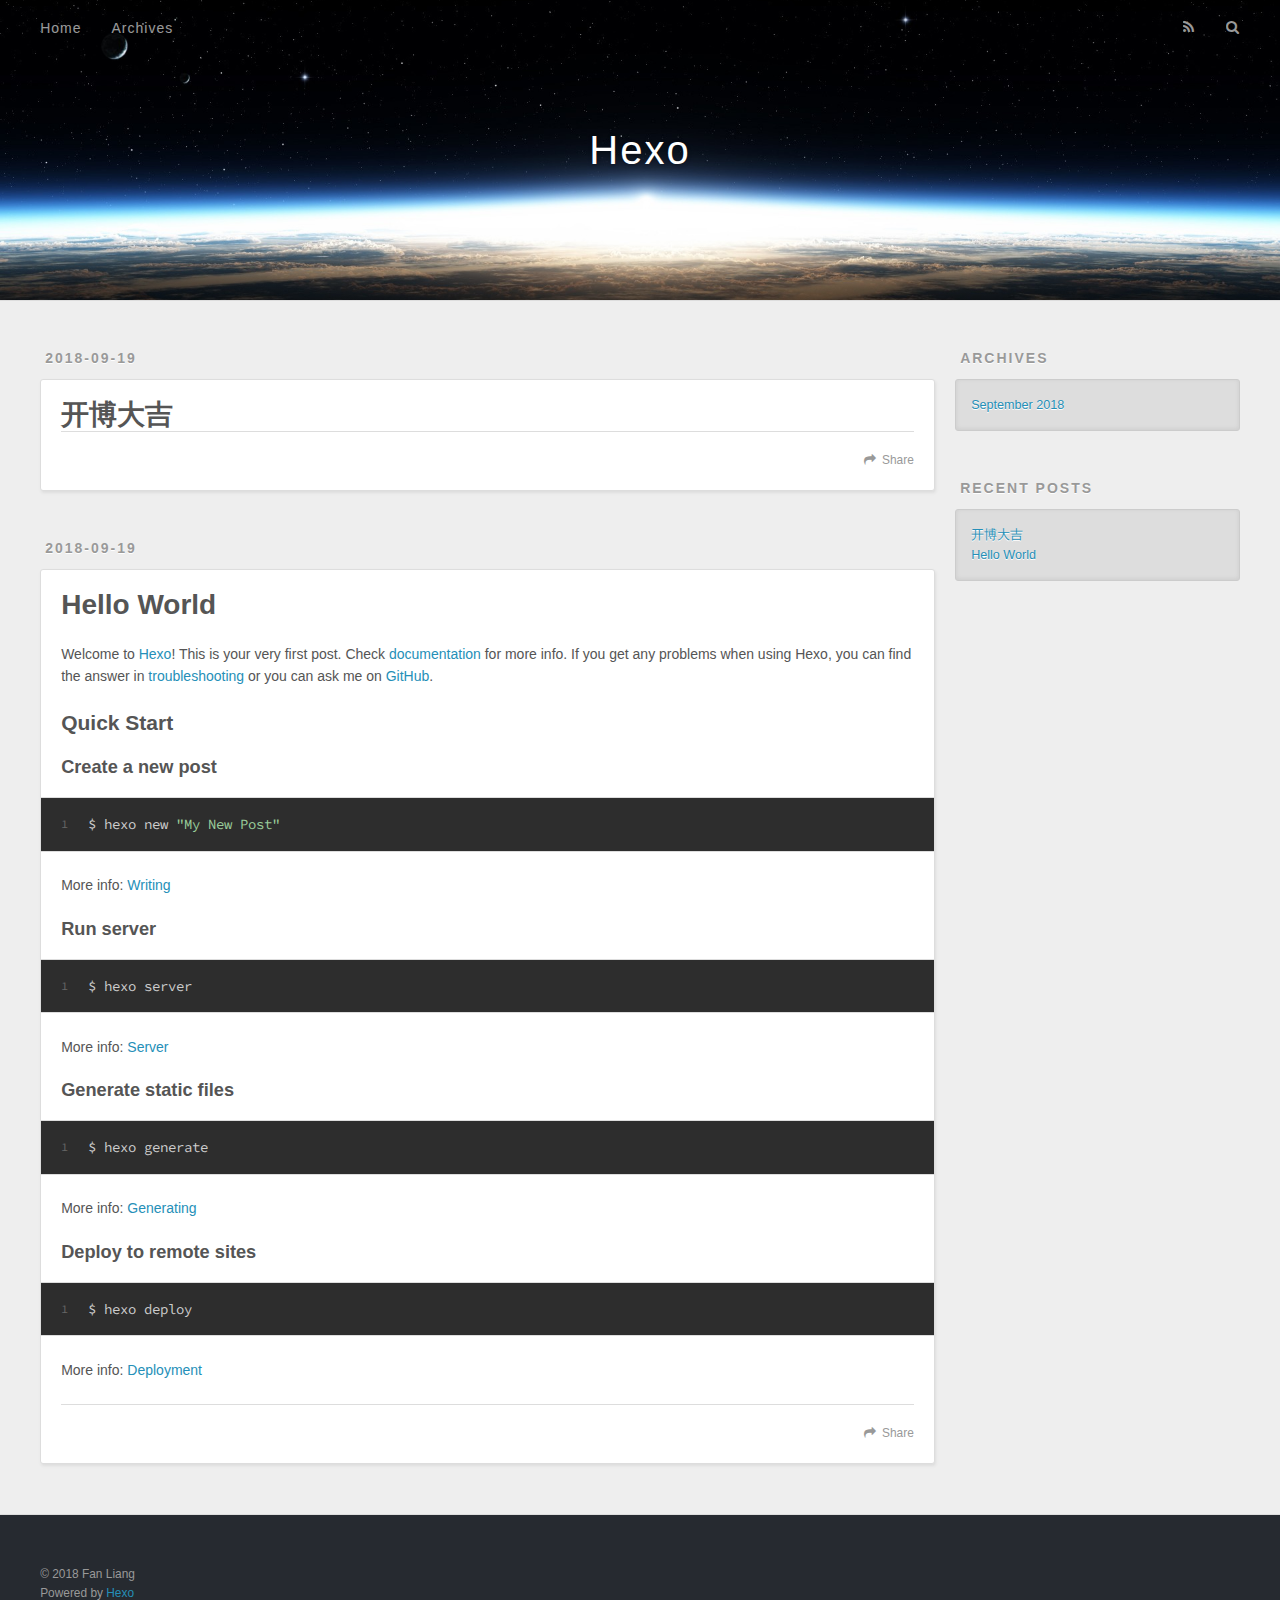
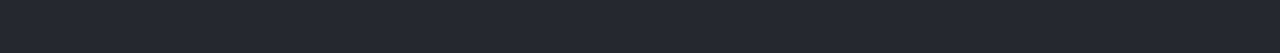
<file: index.html>
<!DOCTYPE html>
<html>
<head>
  <meta charset="utf-8">
  

  
  <title>Hexo</title>
  <meta name="viewport" content="width=device-width, initial-scale=1, maximum-scale=1">
  <meta property="og:type" content="website">
<meta property="og:title" content="Hexo">
<meta property="og:url" content="http://yoursite.com/index.html">
<meta property="og:site_name" content="Hexo">
<meta property="og:locale" content="default">
<meta name="twitter:card" content="summary">
<meta name="twitter:title" content="Hexo">
  
    <link rel="alternate" href="/atom.xml" title="Hexo" type="application/atom+xml">
  
  
    <link rel="icon" href="/favicon.png">
  
  
    <link href="//fonts.googleapis.com/css?family=Source+Code+Pro" rel="stylesheet" type="text/css">
  
  <link rel="stylesheet" href="/css/style.css">
</head>

<body>
  <div id="container">
    <div id="wrap">
      <header id="header">
  <div id="banner"></div>
  <div id="header-outer" class="outer">
    <div id="header-title" class="inner">
      <h1 id="logo-wrap">
        <a href="/" id="logo">Hexo</a>
      </h1>
      
    </div>
    <div id="header-inner" class="inner">
      <nav id="main-nav">
        <a id="main-nav-toggle" class="nav-icon"></a>
        
          <a class="main-nav-link" href="/">Home</a>
        
          <a class="main-nav-link" href="/archives">Archives</a>
        
      </nav>
      <nav id="sub-nav">
        
          <a id="nav-rss-link" class="nav-icon" href="/atom.xml" title="RSS Feed"></a>
        
        <a id="nav-search-btn" class="nav-icon" title="Search"></a>
      </nav>
      <div id="search-form-wrap">
        <form action="//google.com/search" method="get" accept-charset="UTF-8" class="search-form"><input type="search" name="q" class="search-form-input" placeholder="Search"><button type="submit" class="search-form-submit">&#xF002;</button><input type="hidden" name="sitesearch" value="http://yoursite.com"></form>
      </div>
    </div>
  </div>
</header>
      <div class="outer">
        <section id="main">
  
    <article id="post-开博大吉" class="article article-type-post" itemscope itemprop="blogPost">
  <div class="article-meta">
    <a href="/2018/09/19/开博大吉/" class="article-date">
  <time datetime="2018-09-19T09:18:26.000Z" itemprop="datePublished">2018-09-19</time>
</a>
    
  </div>
  <div class="article-inner">
    
    
      <header class="article-header">
        
  
    <h1 itemprop="name">
      <a class="article-title" href="/2018/09/19/开博大吉/">开博大吉</a>
    </h1>
  

      </header>
    
    <div class="article-entry" itemprop="articleBody">
      
        
      
    </div>
    <footer class="article-footer">
      <a data-url="http://yoursite.com/2018/09/19/开博大吉/" data-id="cjm8y4ss40000om08e09zbvea" class="article-share-link">Share</a>
      
      
    </footer>
  </div>
  
</article>


  
    <article id="post-hello-world" class="article article-type-post" itemscope itemprop="blogPost">
  <div class="article-meta">
    <a href="/2018/09/19/hello-world/" class="article-date">
  <time datetime="2018-09-19T09:17:19.000Z" itemprop="datePublished">2018-09-19</time>
</a>
    
  </div>
  <div class="article-inner">
    
    
      <header class="article-header">
        
  
    <h1 itemprop="name">
      <a class="article-title" href="/2018/09/19/hello-world/">Hello World</a>
    </h1>
  

      </header>
    
    <div class="article-entry" itemprop="articleBody">
      
        <p>Welcome to <a href="https://hexo.io/" target="_blank" rel="noopener">Hexo</a>! This is your very first post. Check <a href="https://hexo.io/docs/" target="_blank" rel="noopener">documentation</a> for more info. If you get any problems when using Hexo, you can find the answer in <a href="https://hexo.io/docs/troubleshooting.html" target="_blank" rel="noopener">troubleshooting</a> or you can ask me on <a href="https://github.com/hexojs/hexo/issues" target="_blank" rel="noopener">GitHub</a>.</p>
<h2 id="Quick-Start"><a href="#Quick-Start" class="headerlink" title="Quick Start"></a>Quick Start</h2><h3 id="Create-a-new-post"><a href="#Create-a-new-post" class="headerlink" title="Create a new post"></a>Create a new post</h3><figure class="highlight bash"><table><tr><td class="gutter"><pre><span class="line">1</span><br></pre></td><td class="code"><pre><span class="line">$ hexo new <span class="string">"My New Post"</span></span><br></pre></td></tr></table></figure>
<p>More info: <a href="https://hexo.io/docs/writing.html" target="_blank" rel="noopener">Writing</a></p>
<h3 id="Run-server"><a href="#Run-server" class="headerlink" title="Run server"></a>Run server</h3><figure class="highlight bash"><table><tr><td class="gutter"><pre><span class="line">1</span><br></pre></td><td class="code"><pre><span class="line">$ hexo server</span><br></pre></td></tr></table></figure>
<p>More info: <a href="https://hexo.io/docs/server.html" target="_blank" rel="noopener">Server</a></p>
<h3 id="Generate-static-files"><a href="#Generate-static-files" class="headerlink" title="Generate static files"></a>Generate static files</h3><figure class="highlight bash"><table><tr><td class="gutter"><pre><span class="line">1</span><br></pre></td><td class="code"><pre><span class="line">$ hexo generate</span><br></pre></td></tr></table></figure>
<p>More info: <a href="https://hexo.io/docs/generating.html" target="_blank" rel="noopener">Generating</a></p>
<h3 id="Deploy-to-remote-sites"><a href="#Deploy-to-remote-sites" class="headerlink" title="Deploy to remote sites"></a>Deploy to remote sites</h3><figure class="highlight bash"><table><tr><td class="gutter"><pre><span class="line">1</span><br></pre></td><td class="code"><pre><span class="line">$ hexo deploy</span><br></pre></td></tr></table></figure>
<p>More info: <a href="https://hexo.io/docs/deployment.html" target="_blank" rel="noopener">Deployment</a></p>

      
    </div>
    <footer class="article-footer">
      <a data-url="http://yoursite.com/2018/09/19/hello-world/" data-id="cjm8y4ssd0001om088ln2cmvl" class="article-share-link">Share</a>
      
      
    </footer>
  </div>
  
</article>


  


</section>
        
          <aside id="sidebar">
  
    

  
    

  
    
  
    
  <div class="widget-wrap">
    <h3 class="widget-title">Archives</h3>
    <div class="widget">
      <ul class="archive-list"><li class="archive-list-item"><a class="archive-list-link" href="/archives/2018/09/">September 2018</a></li></ul>
    </div>
  </div>


  
    
  <div class="widget-wrap">
    <h3 class="widget-title">Recent Posts</h3>
    <div class="widget">
      <ul>
        
          <li>
            <a href="/2018/09/19/开博大吉/">开博大吉</a>
          </li>
        
          <li>
            <a href="/2018/09/19/hello-world/">Hello World</a>
          </li>
        
      </ul>
    </div>
  </div>

  
</aside>
        
      </div>
      <footer id="footer">
  
  <div class="outer">
    <div id="footer-info" class="inner">
      &copy; 2018 Fan Liang<br>
      Powered by <a href="http://hexo.io/" target="_blank">Hexo</a>
    </div>
  </div>
</footer>
    </div>
    <nav id="mobile-nav">
  
    <a href="/" class="mobile-nav-link">Home</a>
  
    <a href="/archives" class="mobile-nav-link">Archives</a>
  
</nav>
    

<script src="//ajax.googleapis.com/ajax/libs/jquery/2.0.3/jquery.min.js"></script>


  <link rel="stylesheet" href="/fancybox/jquery.fancybox.css">
  <script src="/fancybox/jquery.fancybox.pack.js"></script>


<script src="/js/script.js"></script>



  </div>
</body>
</html>
</file>
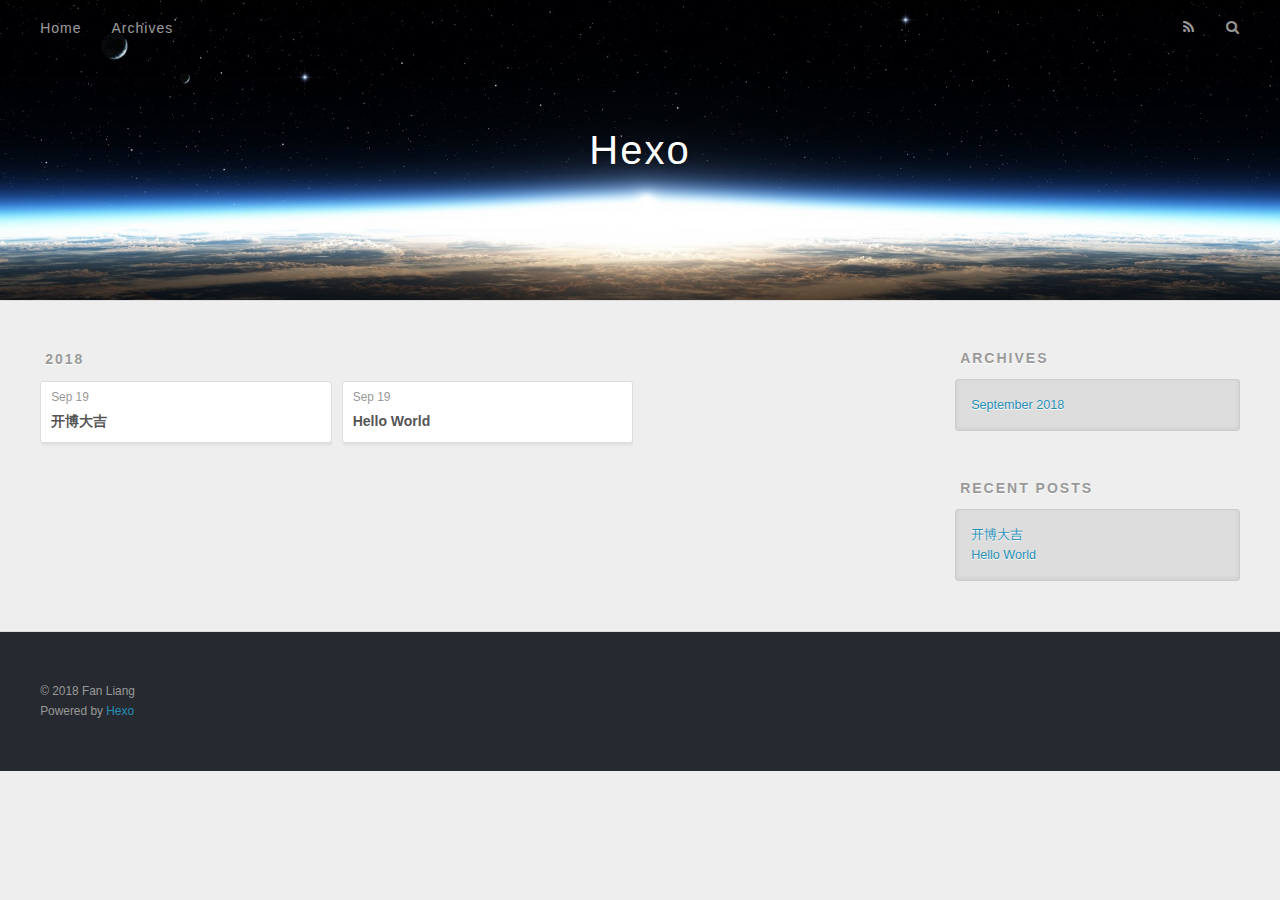
<file: archives/index.html>
<!DOCTYPE html>
<html>
<head>
  <meta charset="utf-8">
  

  
  <title>Archives | Hexo</title>
  <meta name="viewport" content="width=device-width, initial-scale=1, maximum-scale=1">
  <meta property="og:type" content="website">
<meta property="og:title" content="Hexo">
<meta property="og:url" content="http://yoursite.com/archives/index.html">
<meta property="og:site_name" content="Hexo">
<meta property="og:locale" content="default">
<meta name="twitter:card" content="summary">
<meta name="twitter:title" content="Hexo">
  
    <link rel="alternate" href="/atom.xml" title="Hexo" type="application/atom+xml">
  
  
    <link rel="icon" href="/favicon.png">
  
  
    <link href="//fonts.googleapis.com/css?family=Source+Code+Pro" rel="stylesheet" type="text/css">
  
  <link rel="stylesheet" href="/css/style.css">
</head>

<body>
  <div id="container">
    <div id="wrap">
      <header id="header">
  <div id="banner"></div>
  <div id="header-outer" class="outer">
    <div id="header-title" class="inner">
      <h1 id="logo-wrap">
        <a href="/" id="logo">Hexo</a>
      </h1>
      
    </div>
    <div id="header-inner" class="inner">
      <nav id="main-nav">
        <a id="main-nav-toggle" class="nav-icon"></a>
        
          <a class="main-nav-link" href="/">Home</a>
        
          <a class="main-nav-link" href="/archives">Archives</a>
        
      </nav>
      <nav id="sub-nav">
        
          <a id="nav-rss-link" class="nav-icon" href="/atom.xml" title="RSS Feed"></a>
        
        <a id="nav-search-btn" class="nav-icon" title="Search"></a>
      </nav>
      <div id="search-form-wrap">
        <form action="//google.com/search" method="get" accept-charset="UTF-8" class="search-form"><input type="search" name="q" class="search-form-input" placeholder="Search"><button type="submit" class="search-form-submit">&#xF002;</button><input type="hidden" name="sitesearch" value="http://yoursite.com"></form>
      </div>
    </div>
  </div>
</header>
      <div class="outer">
        <section id="main">
  
  
    
    
      
      
      <section class="archives-wrap">
        <div class="archive-year-wrap">
          <a href="/archives/2018" class="archive-year">2018</a>
        </div>
        <div class="archives">
    
    <article class="archive-article archive-type-post">
  <div class="archive-article-inner">
    <header class="archive-article-header">
      <a href="/2018/09/19/开博大吉/" class="archive-article-date">
  <time datetime="2018-09-19T09:18:26.000Z" itemprop="datePublished">Sep 19</time>
</a>
      
  
    <h1 itemprop="name">
      <a class="archive-article-title" href="/2018/09/19/开博大吉/">开博大吉</a>
    </h1>
  

    </header>
  </div>
</article>
  
    
    
    <article class="archive-article archive-type-post">
  <div class="archive-article-inner">
    <header class="archive-article-header">
      <a href="/2018/09/19/hello-world/" class="archive-article-date">
  <time datetime="2018-09-19T09:17:19.000Z" itemprop="datePublished">Sep 19</time>
</a>
      
  
    <h1 itemprop="name">
      <a class="archive-article-title" href="/2018/09/19/hello-world/">Hello World</a>
    </h1>
  

    </header>
  </div>
</article>
  
  
    </div></section>
  


</section>
        
          <aside id="sidebar">
  
    

  
    

  
    
  
    
  <div class="widget-wrap">
    <h3 class="widget-title">Archives</h3>
    <div class="widget">
      <ul class="archive-list"><li class="archive-list-item"><a class="archive-list-link" href="/archives/2018/09/">September 2018</a></li></ul>
    </div>
  </div>


  
    
  <div class="widget-wrap">
    <h3 class="widget-title">Recent Posts</h3>
    <div class="widget">
      <ul>
        
          <li>
            <a href="/2018/09/19/开博大吉/">开博大吉</a>
          </li>
        
          <li>
            <a href="/2018/09/19/hello-world/">Hello World</a>
          </li>
        
      </ul>
    </div>
  </div>

  
</aside>
        
      </div>
      <footer id="footer">
  
  <div class="outer">
    <div id="footer-info" class="inner">
      &copy; 2018 Fan Liang<br>
      Powered by <a href="http://hexo.io/" target="_blank">Hexo</a>
    </div>
  </div>
</footer>
    </div>
    <nav id="mobile-nav">
  
    <a href="/" class="mobile-nav-link">Home</a>
  
    <a href="/archives" class="mobile-nav-link">Archives</a>
  
</nav>
    

<script src="//ajax.googleapis.com/ajax/libs/jquery/2.0.3/jquery.min.js"></script>


  <link rel="stylesheet" href="/fancybox/jquery.fancybox.css">
  <script src="/fancybox/jquery.fancybox.pack.js"></script>


<script src="/js/script.js"></script>



  </div>
</body>
</html>
</file>
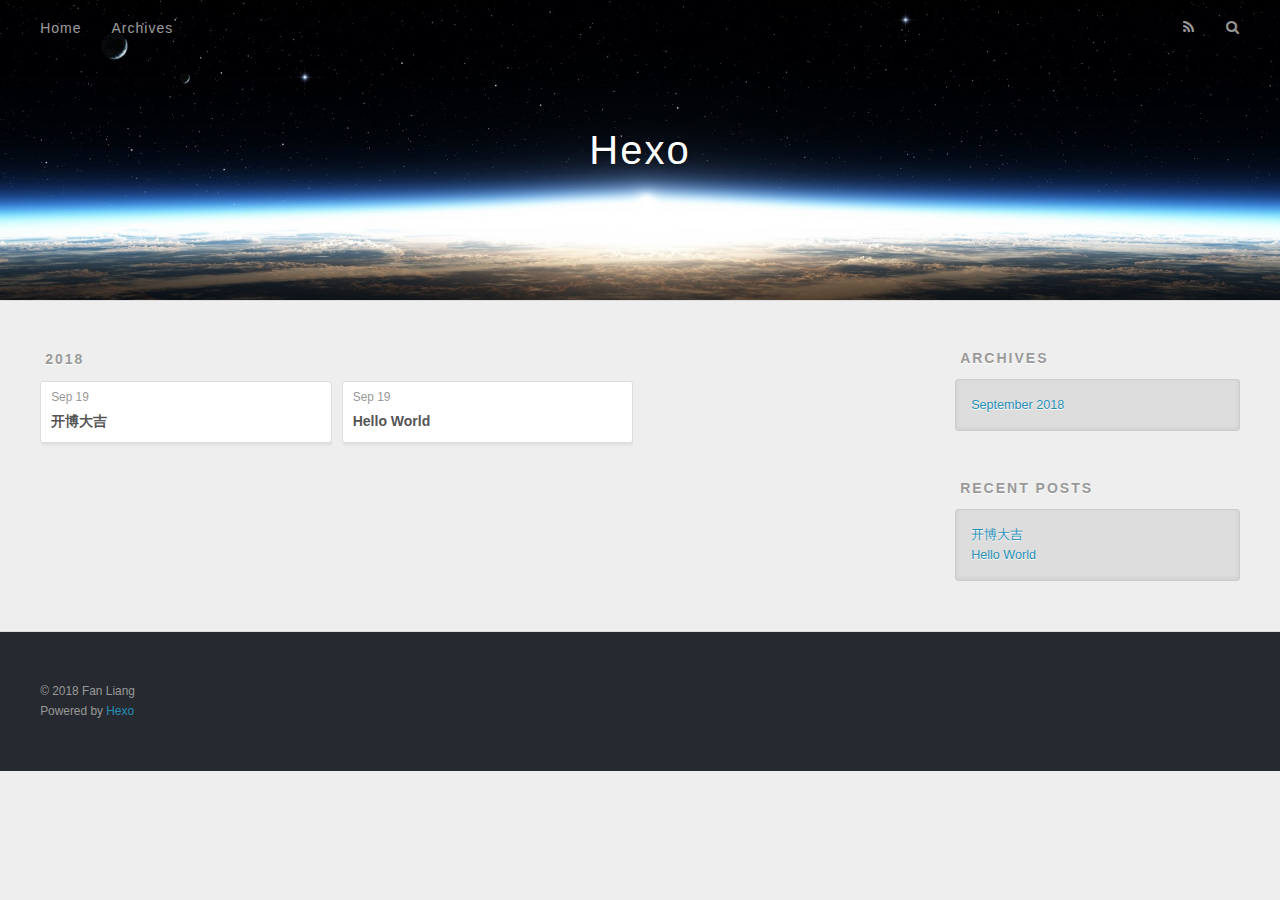
<file: archives/2018/index.html>
<!DOCTYPE html>
<html>
<head>
  <meta charset="utf-8">
  

  
  <title>Archives: 2018 | Hexo</title>
  <meta name="viewport" content="width=device-width, initial-scale=1, maximum-scale=1">
  <meta property="og:type" content="website">
<meta property="og:title" content="Hexo">
<meta property="og:url" content="http://yoursite.com/archives/2018/index.html">
<meta property="og:site_name" content="Hexo">
<meta property="og:locale" content="default">
<meta name="twitter:card" content="summary">
<meta name="twitter:title" content="Hexo">
  
    <link rel="alternate" href="/atom.xml" title="Hexo" type="application/atom+xml">
  
  
    <link rel="icon" href="/favicon.png">
  
  
    <link href="//fonts.googleapis.com/css?family=Source+Code+Pro" rel="stylesheet" type="text/css">
  
  <link rel="stylesheet" href="/css/style.css">
</head>

<body>
  <div id="container">
    <div id="wrap">
      <header id="header">
  <div id="banner"></div>
  <div id="header-outer" class="outer">
    <div id="header-title" class="inner">
      <h1 id="logo-wrap">
        <a href="/" id="logo">Hexo</a>
      </h1>
      
    </div>
    <div id="header-inner" class="inner">
      <nav id="main-nav">
        <a id="main-nav-toggle" class="nav-icon"></a>
        
          <a class="main-nav-link" href="/">Home</a>
        
          <a class="main-nav-link" href="/archives">Archives</a>
        
      </nav>
      <nav id="sub-nav">
        
          <a id="nav-rss-link" class="nav-icon" href="/atom.xml" title="RSS Feed"></a>
        
        <a id="nav-search-btn" class="nav-icon" title="Search"></a>
      </nav>
      <div id="search-form-wrap">
        <form action="//google.com/search" method="get" accept-charset="UTF-8" class="search-form"><input type="search" name="q" class="search-form-input" placeholder="Search"><button type="submit" class="search-form-submit">&#xF002;</button><input type="hidden" name="sitesearch" value="http://yoursite.com"></form>
      </div>
    </div>
  </div>
</header>
      <div class="outer">
        <section id="main">
  
  
    
    
      
      
      <section class="archives-wrap">
        <div class="archive-year-wrap">
          <a href="/archives/2018" class="archive-year">2018</a>
        </div>
        <div class="archives">
    
    <article class="archive-article archive-type-post">
  <div class="archive-article-inner">
    <header class="archive-article-header">
      <a href="/2018/09/19/开博大吉/" class="archive-article-date">
  <time datetime="2018-09-19T09:18:26.000Z" itemprop="datePublished">Sep 19</time>
</a>
      
  
    <h1 itemprop="name">
      <a class="archive-article-title" href="/2018/09/19/开博大吉/">开博大吉</a>
    </h1>
  

    </header>
  </div>
</article>
  
    
    
    <article class="archive-article archive-type-post">
  <div class="archive-article-inner">
    <header class="archive-article-header">
      <a href="/2018/09/19/hello-world/" class="archive-article-date">
  <time datetime="2018-09-19T09:17:19.000Z" itemprop="datePublished">Sep 19</time>
</a>
      
  
    <h1 itemprop="name">
      <a class="archive-article-title" href="/2018/09/19/hello-world/">Hello World</a>
    </h1>
  

    </header>
  </div>
</article>
  
  
    </div></section>
  


</section>
        
          <aside id="sidebar">
  
    

  
    

  
    
  
    
  <div class="widget-wrap">
    <h3 class="widget-title">Archives</h3>
    <div class="widget">
      <ul class="archive-list"><li class="archive-list-item"><a class="archive-list-link" href="/archives/2018/09/">September 2018</a></li></ul>
    </div>
  </div>


  
    
  <div class="widget-wrap">
    <h3 class="widget-title">Recent Posts</h3>
    <div class="widget">
      <ul>
        
          <li>
            <a href="/2018/09/19/开博大吉/">开博大吉</a>
          </li>
        
          <li>
            <a href="/2018/09/19/hello-world/">Hello World</a>
          </li>
        
      </ul>
    </div>
  </div>

  
</aside>
        
      </div>
      <footer id="footer">
  
  <div class="outer">
    <div id="footer-info" class="inner">
      &copy; 2018 Fan Liang<br>
      Powered by <a href="http://hexo.io/" target="_blank">Hexo</a>
    </div>
  </div>
</footer>
    </div>
    <nav id="mobile-nav">
  
    <a href="/" class="mobile-nav-link">Home</a>
  
    <a href="/archives" class="mobile-nav-link">Archives</a>
  
</nav>
    

<script src="//ajax.googleapis.com/ajax/libs/jquery/2.0.3/jquery.min.js"></script>


  <link rel="stylesheet" href="/fancybox/jquery.fancybox.css">
  <script src="/fancybox/jquery.fancybox.pack.js"></script>


<script src="/js/script.js"></script>



  </div>
</body>
</html>
</file>
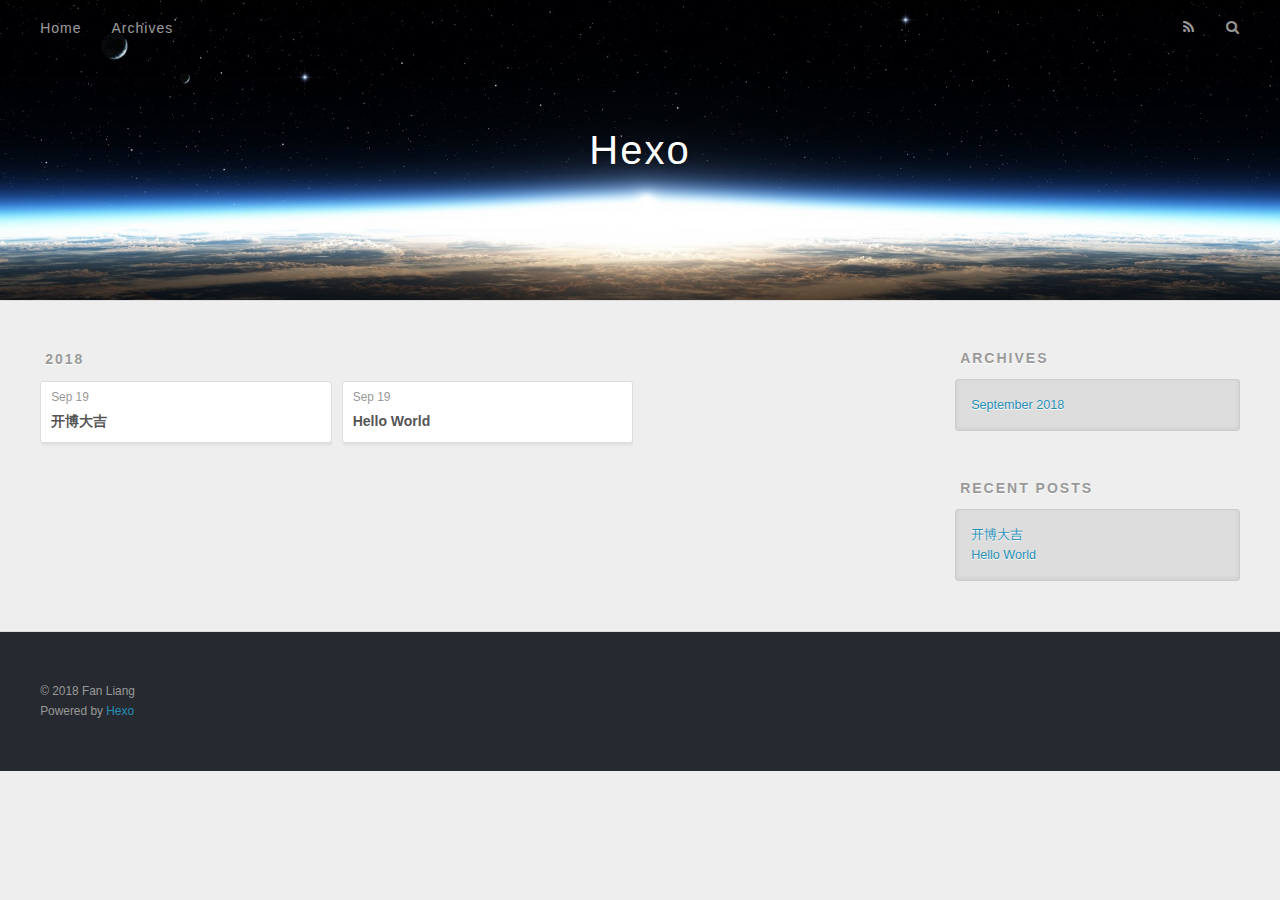
<file: archives/2018/09/index.html>
<!DOCTYPE html>
<html>
<head>
  <meta charset="utf-8">
  

  
  <title>Archives: 2018/9 | Hexo</title>
  <meta name="viewport" content="width=device-width, initial-scale=1, maximum-scale=1">
  <meta property="og:type" content="website">
<meta property="og:title" content="Hexo">
<meta property="og:url" content="http://yoursite.com/archives/2018/09/index.html">
<meta property="og:site_name" content="Hexo">
<meta property="og:locale" content="default">
<meta name="twitter:card" content="summary">
<meta name="twitter:title" content="Hexo">
  
    <link rel="alternate" href="/atom.xml" title="Hexo" type="application/atom+xml">
  
  
    <link rel="icon" href="/favicon.png">
  
  
    <link href="//fonts.googleapis.com/css?family=Source+Code+Pro" rel="stylesheet" type="text/css">
  
  <link rel="stylesheet" href="/css/style.css">
</head>

<body>
  <div id="container">
    <div id="wrap">
      <header id="header">
  <div id="banner"></div>
  <div id="header-outer" class="outer">
    <div id="header-title" class="inner">
      <h1 id="logo-wrap">
        <a href="/" id="logo">Hexo</a>
      </h1>
      
    </div>
    <div id="header-inner" class="inner">
      <nav id="main-nav">
        <a id="main-nav-toggle" class="nav-icon"></a>
        
          <a class="main-nav-link" href="/">Home</a>
        
          <a class="main-nav-link" href="/archives">Archives</a>
        
      </nav>
      <nav id="sub-nav">
        
          <a id="nav-rss-link" class="nav-icon" href="/atom.xml" title="RSS Feed"></a>
        
        <a id="nav-search-btn" class="nav-icon" title="Search"></a>
      </nav>
      <div id="search-form-wrap">
        <form action="//google.com/search" method="get" accept-charset="UTF-8" class="search-form"><input type="search" name="q" class="search-form-input" placeholder="Search"><button type="submit" class="search-form-submit">&#xF002;</button><input type="hidden" name="sitesearch" value="http://yoursite.com"></form>
      </div>
    </div>
  </div>
</header>
      <div class="outer">
        <section id="main">
  
  
    
    
      
      
      <section class="archives-wrap">
        <div class="archive-year-wrap">
          <a href="/archives/2018" class="archive-year">2018</a>
        </div>
        <div class="archives">
    
    <article class="archive-article archive-type-post">
  <div class="archive-article-inner">
    <header class="archive-article-header">
      <a href="/2018/09/19/开博大吉/" class="archive-article-date">
  <time datetime="2018-09-19T09:18:26.000Z" itemprop="datePublished">Sep 19</time>
</a>
      
  
    <h1 itemprop="name">
      <a class="archive-article-title" href="/2018/09/19/开博大吉/">开博大吉</a>
    </h1>
  

    </header>
  </div>
</article>
  
    
    
    <article class="archive-article archive-type-post">
  <div class="archive-article-inner">
    <header class="archive-article-header">
      <a href="/2018/09/19/hello-world/" class="archive-article-date">
  <time datetime="2018-09-19T09:17:19.000Z" itemprop="datePublished">Sep 19</time>
</a>
      
  
    <h1 itemprop="name">
      <a class="archive-article-title" href="/2018/09/19/hello-world/">Hello World</a>
    </h1>
  

    </header>
  </div>
</article>
  
  
    </div></section>
  


</section>
        
          <aside id="sidebar">
  
    

  
    

  
    
  
    
  <div class="widget-wrap">
    <h3 class="widget-title">Archives</h3>
    <div class="widget">
      <ul class="archive-list"><li class="archive-list-item"><a class="archive-list-link" href="/archives/2018/09/">September 2018</a></li></ul>
    </div>
  </div>


  
    
  <div class="widget-wrap">
    <h3 class="widget-title">Recent Posts</h3>
    <div class="widget">
      <ul>
        
          <li>
            <a href="/2018/09/19/开博大吉/">开博大吉</a>
          </li>
        
          <li>
            <a href="/2018/09/19/hello-world/">Hello World</a>
          </li>
        
      </ul>
    </div>
  </div>

  
</aside>
        
      </div>
      <footer id="footer">
  
  <div class="outer">
    <div id="footer-info" class="inner">
      &copy; 2018 Fan Liang<br>
      Powered by <a href="http://hexo.io/" target="_blank">Hexo</a>
    </div>
  </div>
</footer>
    </div>
    <nav id="mobile-nav">
  
    <a href="/" class="mobile-nav-link">Home</a>
  
    <a href="/archives" class="mobile-nav-link">Archives</a>
  
</nav>
    

<script src="//ajax.googleapis.com/ajax/libs/jquery/2.0.3/jquery.min.js"></script>


  <link rel="stylesheet" href="/fancybox/jquery.fancybox.css">
  <script src="/fancybox/jquery.fancybox.pack.js"></script>


<script src="/js/script.js"></script>



  </div>
</body>
</html>
</file>
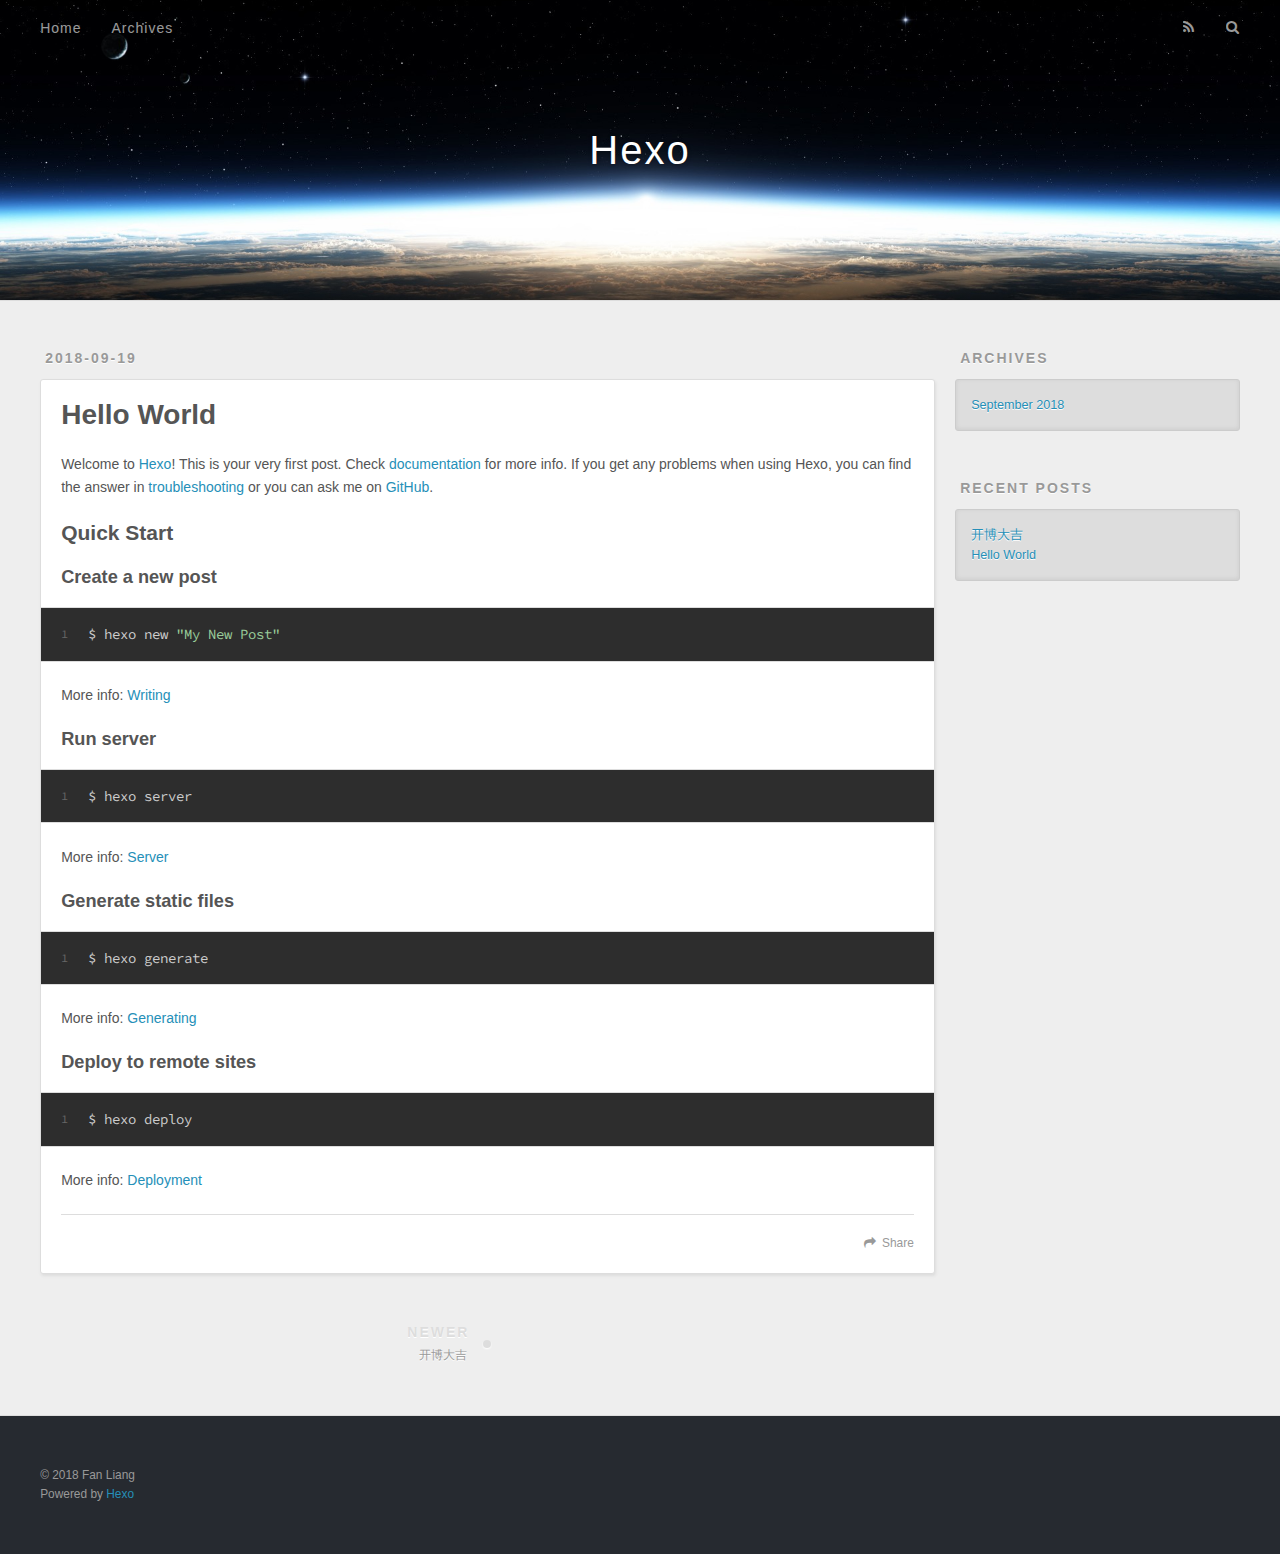
<file: 2018/09/19/hello-world/index.html>
<!DOCTYPE html>
<html>
<head>
  <meta charset="utf-8">
  

  
  <title>Hello World | Hexo</title>
  <meta name="viewport" content="width=device-width, initial-scale=1, maximum-scale=1">
  <meta name="description" content="Welcome to Hexo! This is your very first post. Check documentation for more info. If you get any problems when using Hexo, you can find the answer in troubleshooting or you can ask me on GitHub. Quick">
<meta property="og:type" content="article">
<meta property="og:title" content="Hello World">
<meta property="og:url" content="http://yoursite.com/2018/09/19/hello-world/index.html">
<meta property="og:site_name" content="Hexo">
<meta property="og:description" content="Welcome to Hexo! This is your very first post. Check documentation for more info. If you get any problems when using Hexo, you can find the answer in troubleshooting or you can ask me on GitHub. Quick">
<meta property="og:locale" content="default">
<meta property="og:updated_time" content="2018-09-19T09:17:19.000Z">
<meta name="twitter:card" content="summary">
<meta name="twitter:title" content="Hello World">
<meta name="twitter:description" content="Welcome to Hexo! This is your very first post. Check documentation for more info. If you get any problems when using Hexo, you can find the answer in troubleshooting or you can ask me on GitHub. Quick">
  
    <link rel="alternate" href="/atom.xml" title="Hexo" type="application/atom+xml">
  
  
    <link rel="icon" href="/favicon.png">
  
  
    <link href="//fonts.googleapis.com/css?family=Source+Code+Pro" rel="stylesheet" type="text/css">
  
  <link rel="stylesheet" href="/css/style.css">
</head>

<body>
  <div id="container">
    <div id="wrap">
      <header id="header">
  <div id="banner"></div>
  <div id="header-outer" class="outer">
    <div id="header-title" class="inner">
      <h1 id="logo-wrap">
        <a href="/" id="logo">Hexo</a>
      </h1>
      
    </div>
    <div id="header-inner" class="inner">
      <nav id="main-nav">
        <a id="main-nav-toggle" class="nav-icon"></a>
        
          <a class="main-nav-link" href="/">Home</a>
        
          <a class="main-nav-link" href="/archives">Archives</a>
        
      </nav>
      <nav id="sub-nav">
        
          <a id="nav-rss-link" class="nav-icon" href="/atom.xml" title="RSS Feed"></a>
        
        <a id="nav-search-btn" class="nav-icon" title="Search"></a>
      </nav>
      <div id="search-form-wrap">
        <form action="//google.com/search" method="get" accept-charset="UTF-8" class="search-form"><input type="search" name="q" class="search-form-input" placeholder="Search"><button type="submit" class="search-form-submit">&#xF002;</button><input type="hidden" name="sitesearch" value="http://yoursite.com"></form>
      </div>
    </div>
  </div>
</header>
      <div class="outer">
        <section id="main"><article id="post-hello-world" class="article article-type-post" itemscope itemprop="blogPost">
  <div class="article-meta">
    <a href="/2018/09/19/hello-world/" class="article-date">
  <time datetime="2018-09-19T09:17:19.000Z" itemprop="datePublished">2018-09-19</time>
</a>
    
  </div>
  <div class="article-inner">
    
    
      <header class="article-header">
        
  
    <h1 class="article-title" itemprop="name">
      Hello World
    </h1>
  

      </header>
    
    <div class="article-entry" itemprop="articleBody">
      
        <p>Welcome to <a href="https://hexo.io/" target="_blank" rel="noopener">Hexo</a>! This is your very first post. Check <a href="https://hexo.io/docs/" target="_blank" rel="noopener">documentation</a> for more info. If you get any problems when using Hexo, you can find the answer in <a href="https://hexo.io/docs/troubleshooting.html" target="_blank" rel="noopener">troubleshooting</a> or you can ask me on <a href="https://github.com/hexojs/hexo/issues" target="_blank" rel="noopener">GitHub</a>.</p>
<h2 id="Quick-Start"><a href="#Quick-Start" class="headerlink" title="Quick Start"></a>Quick Start</h2><h3 id="Create-a-new-post"><a href="#Create-a-new-post" class="headerlink" title="Create a new post"></a>Create a new post</h3><figure class="highlight bash"><table><tr><td class="gutter"><pre><span class="line">1</span><br></pre></td><td class="code"><pre><span class="line">$ hexo new <span class="string">"My New Post"</span></span><br></pre></td></tr></table></figure>
<p>More info: <a href="https://hexo.io/docs/writing.html" target="_blank" rel="noopener">Writing</a></p>
<h3 id="Run-server"><a href="#Run-server" class="headerlink" title="Run server"></a>Run server</h3><figure class="highlight bash"><table><tr><td class="gutter"><pre><span class="line">1</span><br></pre></td><td class="code"><pre><span class="line">$ hexo server</span><br></pre></td></tr></table></figure>
<p>More info: <a href="https://hexo.io/docs/server.html" target="_blank" rel="noopener">Server</a></p>
<h3 id="Generate-static-files"><a href="#Generate-static-files" class="headerlink" title="Generate static files"></a>Generate static files</h3><figure class="highlight bash"><table><tr><td class="gutter"><pre><span class="line">1</span><br></pre></td><td class="code"><pre><span class="line">$ hexo generate</span><br></pre></td></tr></table></figure>
<p>More info: <a href="https://hexo.io/docs/generating.html" target="_blank" rel="noopener">Generating</a></p>
<h3 id="Deploy-to-remote-sites"><a href="#Deploy-to-remote-sites" class="headerlink" title="Deploy to remote sites"></a>Deploy to remote sites</h3><figure class="highlight bash"><table><tr><td class="gutter"><pre><span class="line">1</span><br></pre></td><td class="code"><pre><span class="line">$ hexo deploy</span><br></pre></td></tr></table></figure>
<p>More info: <a href="https://hexo.io/docs/deployment.html" target="_blank" rel="noopener">Deployment</a></p>

      
    </div>
    <footer class="article-footer">
      <a data-url="http://yoursite.com/2018/09/19/hello-world/" data-id="cjm8y4ssd0001om088ln2cmvl" class="article-share-link">Share</a>
      
      
    </footer>
  </div>
  
    
<nav id="article-nav">
  
    <a href="/2018/09/19/开博大吉/" id="article-nav-newer" class="article-nav-link-wrap">
      <strong class="article-nav-caption">Newer</strong>
      <div class="article-nav-title">
        
          开博大吉
        
      </div>
    </a>
  
  
</nav>

  
</article>

</section>
        
          <aside id="sidebar">
  
    

  
    

  
    
  
    
  <div class="widget-wrap">
    <h3 class="widget-title">Archives</h3>
    <div class="widget">
      <ul class="archive-list"><li class="archive-list-item"><a class="archive-list-link" href="/archives/2018/09/">September 2018</a></li></ul>
    </div>
  </div>


  
    
  <div class="widget-wrap">
    <h3 class="widget-title">Recent Posts</h3>
    <div class="widget">
      <ul>
        
          <li>
            <a href="/2018/09/19/开博大吉/">开博大吉</a>
          </li>
        
          <li>
            <a href="/2018/09/19/hello-world/">Hello World</a>
          </li>
        
      </ul>
    </div>
  </div>

  
</aside>
        
      </div>
      <footer id="footer">
  
  <div class="outer">
    <div id="footer-info" class="inner">
      &copy; 2018 Fan Liang<br>
      Powered by <a href="http://hexo.io/" target="_blank">Hexo</a>
    </div>
  </div>
</footer>
    </div>
    <nav id="mobile-nav">
  
    <a href="/" class="mobile-nav-link">Home</a>
  
    <a href="/archives" class="mobile-nav-link">Archives</a>
  
</nav>
    

<script src="//ajax.googleapis.com/ajax/libs/jquery/2.0.3/jquery.min.js"></script>


  <link rel="stylesheet" href="/fancybox/jquery.fancybox.css">
  <script src="/fancybox/jquery.fancybox.pack.js"></script>


<script src="/js/script.js"></script>



  </div>
</body>
</html>
</file>
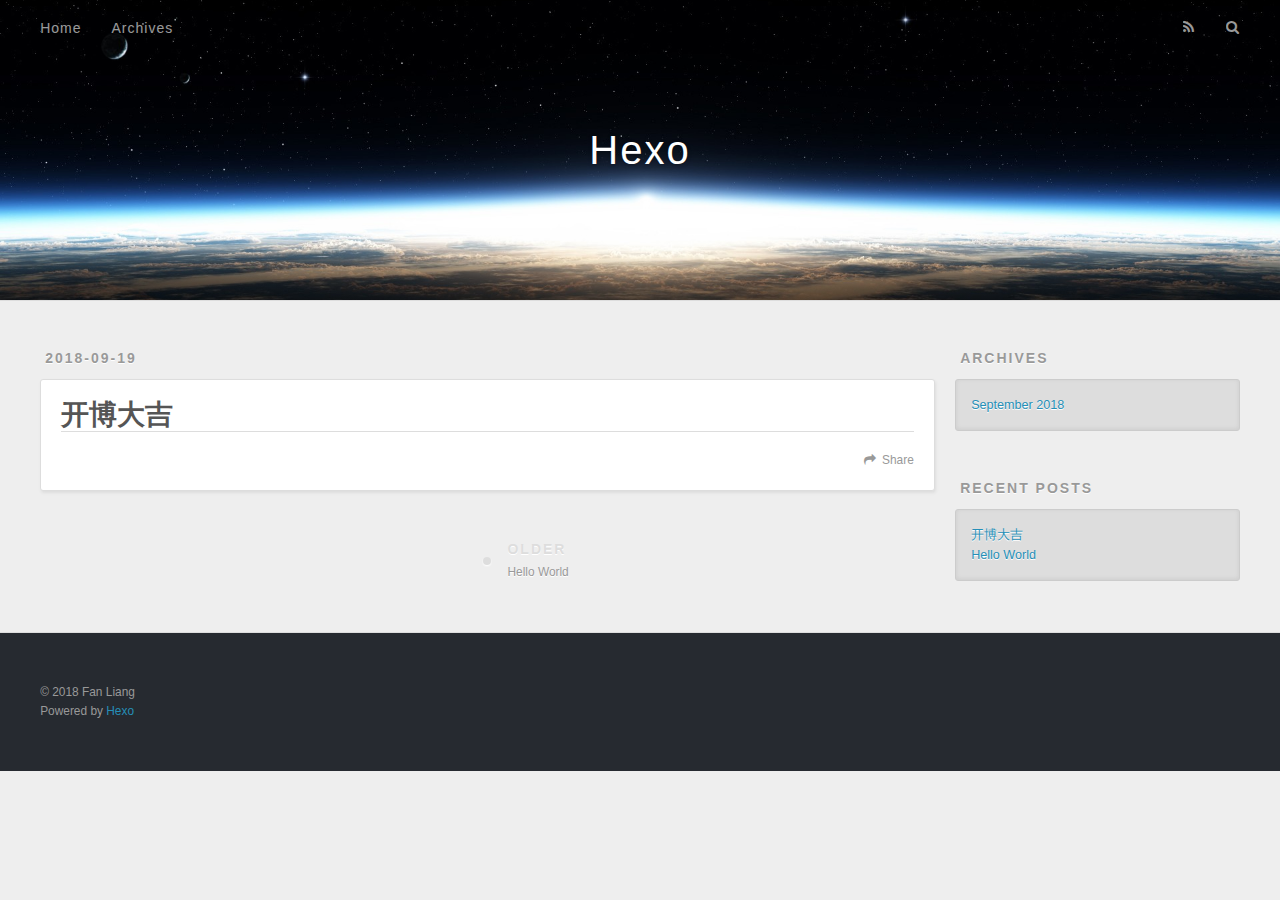
<file: 2018/09/19/开博大吉/index.html>
<!DOCTYPE html>
<html>
<head>
  <meta charset="utf-8">
  

  
  <title>开博大吉 | Hexo</title>
  <meta name="viewport" content="width=device-width, initial-scale=1, maximum-scale=1">
  <meta property="og:type" content="article">
<meta property="og:title" content="开博大吉">
<meta property="og:url" content="http://yoursite.com/2018/09/19/开博大吉/index.html">
<meta property="og:site_name" content="Hexo">
<meta property="og:locale" content="default">
<meta property="og:updated_time" content="2018-09-19T09:18:26.000Z">
<meta name="twitter:card" content="summary">
<meta name="twitter:title" content="开博大吉">
  
    <link rel="alternate" href="/atom.xml" title="Hexo" type="application/atom+xml">
  
  
    <link rel="icon" href="/favicon.png">
  
  
    <link href="//fonts.googleapis.com/css?family=Source+Code+Pro" rel="stylesheet" type="text/css">
  
  <link rel="stylesheet" href="/css/style.css">
</head>

<body>
  <div id="container">
    <div id="wrap">
      <header id="header">
  <div id="banner"></div>
  <div id="header-outer" class="outer">
    <div id="header-title" class="inner">
      <h1 id="logo-wrap">
        <a href="/" id="logo">Hexo</a>
      </h1>
      
    </div>
    <div id="header-inner" class="inner">
      <nav id="main-nav">
        <a id="main-nav-toggle" class="nav-icon"></a>
        
          <a class="main-nav-link" href="/">Home</a>
        
          <a class="main-nav-link" href="/archives">Archives</a>
        
      </nav>
      <nav id="sub-nav">
        
          <a id="nav-rss-link" class="nav-icon" href="/atom.xml" title="RSS Feed"></a>
        
        <a id="nav-search-btn" class="nav-icon" title="Search"></a>
      </nav>
      <div id="search-form-wrap">
        <form action="//google.com/search" method="get" accept-charset="UTF-8" class="search-form"><input type="search" name="q" class="search-form-input" placeholder="Search"><button type="submit" class="search-form-submit">&#xF002;</button><input type="hidden" name="sitesearch" value="http://yoursite.com"></form>
      </div>
    </div>
  </div>
</header>
      <div class="outer">
        <section id="main"><article id="post-开博大吉" class="article article-type-post" itemscope itemprop="blogPost">
  <div class="article-meta">
    <a href="/2018/09/19/开博大吉/" class="article-date">
  <time datetime="2018-09-19T09:18:26.000Z" itemprop="datePublished">2018-09-19</time>
</a>
    
  </div>
  <div class="article-inner">
    
    
      <header class="article-header">
        
  
    <h1 class="article-title" itemprop="name">
      开博大吉
    </h1>
  

      </header>
    
    <div class="article-entry" itemprop="articleBody">
      
        
      
    </div>
    <footer class="article-footer">
      <a data-url="http://yoursite.com/2018/09/19/开博大吉/" data-id="cjm8y4ss40000om08e09zbvea" class="article-share-link">Share</a>
      
      
    </footer>
  </div>
  
    
<nav id="article-nav">
  
  
    <a href="/2018/09/19/hello-world/" id="article-nav-older" class="article-nav-link-wrap">
      <strong class="article-nav-caption">Older</strong>
      <div class="article-nav-title">Hello World</div>
    </a>
  
</nav>

  
</article>

</section>
        
          <aside id="sidebar">
  
    

  
    

  
    
  
    
  <div class="widget-wrap">
    <h3 class="widget-title">Archives</h3>
    <div class="widget">
      <ul class="archive-list"><li class="archive-list-item"><a class="archive-list-link" href="/archives/2018/09/">September 2018</a></li></ul>
    </div>
  </div>


  
    
  <div class="widget-wrap">
    <h3 class="widget-title">Recent Posts</h3>
    <div class="widget">
      <ul>
        
          <li>
            <a href="/2018/09/19/开博大吉/">开博大吉</a>
          </li>
        
          <li>
            <a href="/2018/09/19/hello-world/">Hello World</a>
          </li>
        
      </ul>
    </div>
  </div>

  
</aside>
        
      </div>
      <footer id="footer">
  
  <div class="outer">
    <div id="footer-info" class="inner">
      &copy; 2018 Fan Liang<br>
      Powered by <a href="http://hexo.io/" target="_blank">Hexo</a>
    </div>
  </div>
</footer>
    </div>
    <nav id="mobile-nav">
  
    <a href="/" class="mobile-nav-link">Home</a>
  
    <a href="/archives" class="mobile-nav-link">Archives</a>
  
</nav>
    

<script src="//ajax.googleapis.com/ajax/libs/jquery/2.0.3/jquery.min.js"></script>


  <link rel="stylesheet" href="/fancybox/jquery.fancybox.css">
  <script src="/fancybox/jquery.fancybox.pack.js"></script>


<script src="/js/script.js"></script>



  </div>
</body>
</html>
</file>
<file: css/style.css>
body {
  width: 100%;
}
body:before,
body:after {
  content: "";
  display: table;
}
body:after {
  clear: both;
}
html,
body,
div,
span,
applet,
object,
iframe,
h1,
h2,
h3,
h4,
h5,
h6,
p,
blockquote,
pre,
a,
abbr,
acronym,
address,
big,
cite,
code,
del,
dfn,
em,
img,
ins,
kbd,
q,
s,
samp,
small,
strike,
strong,
sub,
sup,
tt,
var,
dl,
dt,
dd,
ol,
ul,
li,
fieldset,
form,
label,
legend,
table,
caption,
tbody,
tfoot,
thead,
tr,
th,
td {
  margin: 0;
  padding: 0;
  border: 0;
  outline: 0;
  font-weight: inherit;
  font-style: inherit;
  font-family: inherit;
  font-size: 100%;
  vertical-align: baseline;
}
body {
  line-height: 1;
  color: #000;
  background: #fff;
}
ol,
ul {
  list-style: none;
}
table {
  border-collapse: separate;
  border-spacing: 0;
  vertical-align: middle;
}
caption,
th,
td {
  text-align: left;
  font-weight: normal;
  vertical-align: middle;
}
a img {
  border: none;
}
input,
button {
  margin: 0;
  padding: 0;
}
input::-moz-focus-inner,
button::-moz-focus-inner {
  border: 0;
  padding: 0;
}
@font-face {
  font-family: FontAwesome;
  font-style: normal;
  font-weight: normal;
  src: url("fonts/fontawesome-webfont.eot?v=#4.0.3");
  src: url("fonts/fontawesome-webfont.eot?#iefix&v=#4.0.3") format("embedded-opentype"), url("fonts/fontawesome-webfont.woff?v=#4.0.3") format("woff"), url("fonts/fontawesome-webfont.ttf?v=#4.0.3") format("truetype"), url("fonts/fontawesome-webfont.svg#fontawesomeregular?v=#4.0.3") format("svg");
}
html,
body,
#container {
  height: 100%;
}
body {
  background: #eee;
  font: 14px -apple-system, BlinkMacSystemFont, "Segoe UI", "Roboto", "Oxygen", "Ubuntu", "Cantarell", "Fira Sans", "Droid Sans", "Helvetica Neue", sans-serif;
  -webkit-text-size-adjust: 100%;
}
.outer {
  max-width: 1220px;
  margin: 0 auto;
  padding: 0 20px;
}
.outer:before,
.outer:after {
  content: "";
  display: table;
}
.outer:after {
  clear: both;
}
.inner {
  display: inline;
  float: left;
  width: 98.33333333333333%;
  margin: 0 0.833333333333333%;
}
.left,
.alignleft {
  float: left;
}
.right,
.alignright {
  float: right;
}
.clear {
  clear: both;
}
#container {
  position: relative;
}
.mobile-nav-on {
  overflow: hidden;
}
#wrap {
  height: 100%;
  width: 100%;
  position: absolute;
  top: 0;
  left: 0;
  -webkit-transition: 0.2s ease-out;
  -moz-transition: 0.2s ease-out;
  -ms-transition: 0.2s ease-out;
  transition: 0.2s ease-out;
  z-index: 1;
  background: #eee;
}
.mobile-nav-on #wrap {
  left: 280px;
}
@media screen and (min-width: 768px) {
  #main {
    display: inline;
    float: left;
    width: 73.33333333333333%;
    margin: 0 0.833333333333333%;
  }
}
.article-date,
.article-category-link,
.archive-year,
.widget-title {
  text-decoration: none;
  text-transform: uppercase;
  letter-spacing: 2px;
  color: #999;
  margin-bottom: 1em;
  margin-left: 5px;
  line-height: 1em;
  text-shadow: 0 1px #fff;
  font-weight: bold;
}
.article-inner,
.archive-article-inner {
  background: #fff;
  -webkit-box-shadow: 1px 2px 3px #ddd;
  box-shadow: 1px 2px 3px #ddd;
  border: 1px solid #ddd;
  border-radius: 3px;
}
.article-entry h1,
.widget h1 {
  font-size: 2em;
}
.article-entry h2,
.widget h2 {
  font-size: 1.5em;
}
.article-entry h3,
.widget h3 {
  font-size: 1.3em;
}
.article-entry h4,
.widget h4 {
  font-size: 1.2em;
}
.article-entry h5,
.widget h5 {
  font-size: 1em;
}
.article-entry h6,
.widget h6 {
  font-size: 1em;
  color: #999;
}
.article-entry hr,
.widget hr {
  border: 1px dashed #ddd;
}
.article-entry strong,
.widget strong {
  font-weight: bold;
}
.article-entry em,
.widget em,
.article-entry cite,
.widget cite {
  font-style: italic;
}
.article-entry sup,
.widget sup,
.article-entry sub,
.widget sub {
  font-size: 0.75em;
  line-height: 0;
  position: relative;
  vertical-align: baseline;
}
.article-entry sup,
.widget sup {
  top: -0.5em;
}
.article-entry sub,
.widget sub {
  bottom: -0.2em;
}
.article-entry small,
.widget small {
  font-size: 0.85em;
}
.article-entry acronym,
.widget acronym,
.article-entry abbr,
.widget abbr {
  border-bottom: 1px dotted;
}
.article-entry ul,
.widget ul,
.article-entry ol,
.widget ol,
.article-entry dl,
.widget dl {
  margin: 0 20px;
  line-height: 1.6em;
}
.article-entry ul ul,
.widget ul ul,
.article-entry ol ul,
.widget ol ul,
.article-entry ul ol,
.widget ul ol,
.article-entry ol ol,
.widget ol ol {
  margin-top: 0;
  margin-bottom: 0;
}
.article-entry ul,
.widget ul {
  list-style: disc;
}
.article-entry ol,
.widget ol {
  list-style: decimal;
}
.article-entry dt,
.widget dt {
  font-weight: bold;
}
#header {
  height: 300px;
  position: relative;
  border-bottom: 1px solid #ddd;
}
#header:before,
#header:after {
  content: "";
  position: absolute;
  left: 0;
  right: 0;
  height: 40px;
}
#header:before {
  top: 0;
  background: -webkit-linear-gradient(rgba(0,0,0,0.2), transparent);
  background: -moz-linear-gradient(rgba(0,0,0,0.2), transparent);
  background: -ms-linear-gradient(rgba(0,0,0,0.2), transparent);
  background: linear-gradient(rgba(0,0,0,0.2), transparent);
}
#header:after {
  bottom: 0;
  background: -webkit-linear-gradient(transparent, rgba(0,0,0,0.2));
  background: -moz-linear-gradient(transparent, rgba(0,0,0,0.2));
  background: -ms-linear-gradient(transparent, rgba(0,0,0,0.2));
  background: linear-gradient(transparent, rgba(0,0,0,0.2));
}
#header-outer {
  height: 100%;
  position: relative;
}
#header-inner {
  position: relative;
  overflow: hidden;
}
#banner {
  position: absolute;
  top: 0;
  left: 0;
  width: 100%;
  height: 100%;
  background: url("images/banner.jpg") center #000;
  -webkit-background-size: cover;
  -moz-background-size: cover;
  background-size: cover;
  z-index: -1;
}
#header-title {
  text-align: center;
  height: 40px;
  position: absolute;
  top: 50%;
  left: 0;
  margin-top: -20px;
}
#logo,
#subtitle {
  text-decoration: none;
  color: #fff;
  font-weight: 300;
  text-shadow: 0 1px 4px rgba(0,0,0,0.3);
}
#logo {
  font-size: 40px;
  line-height: 40px;
  letter-spacing: 2px;
}
#subtitle {
  font-size: 16px;
  line-height: 16px;
  letter-spacing: 1px;
}
#subtitle-wrap {
  margin-top: 16px;
}
#main-nav {
  float: left;
  margin-left: -15px;
}
.nav-icon,
.main-nav-link {
  float: left;
  color: #fff;
  opacity: 0.6;
  text-decoration: none;
  text-shadow: 0 1px rgba(0,0,0,0.2);
  -webkit-transition: opacity 0.2s;
  -moz-transition: opacity 0.2s;
  -ms-transition: opacity 0.2s;
  transition: opacity 0.2s;
  display: block;
  padding: 20px 15px;
}
.nav-icon:hover,
.main-nav-link:hover {
  opacity: 1;
}
.nav-icon {
  font-family: FontAwesome;
  text-align: center;
  font-size: 14px;
  width: 14px;
  height: 14px;
  padding: 20px 15px;
  position: relative;
  cursor: pointer;
}
.main-nav-link {
  font-weight: 300;
  letter-spacing: 1px;
}
@media screen and (max-width: 479px) {
  .main-nav-link {
    display: none;
  }
}
#main-nav-toggle {
  display: none;
}
#main-nav-toggle:before {
  content: "\f0c9";
}
@media screen and (max-width: 479px) {
  #main-nav-toggle {
    display: block;
  }
}
#sub-nav {
  float: right;
  margin-right: -15px;
}
#nav-rss-link:before {
  content: "\f09e";
}
#nav-search-btn:before {
  content: "\f002";
}
#search-form-wrap {
  position: absolute;
  top: 15px;
  width: 150px;
  height: 30px;
  right: -150px;
  opacity: 0;
  -webkit-transition: 0.2s ease-out;
  -moz-transition: 0.2s ease-out;
  -ms-transition: 0.2s ease-out;
  transition: 0.2s ease-out;
}
#search-form-wrap.on {
  opacity: 1;
  right: 0;
}
@media screen and (max-width: 479px) {
  #search-form-wrap {
    width: 100%;
    right: -100%;
  }
}
.search-form {
  position: absolute;
  top: 0;
  left: 0;
  right: 0;
  background: #fff;
  padding: 5px 15px;
  border-radius: 15px;
  -webkit-box-shadow: 0 0 10px rgba(0,0,0,0.3);
  box-shadow: 0 0 10px rgba(0,0,0,0.3);
}
.search-form-input {
  border: none;
  background: none;
  color: #555;
  width: 100%;
  font: 13px -apple-system, BlinkMacSystemFont, "Segoe UI", "Roboto", "Oxygen", "Ubuntu", "Cantarell", "Fira Sans", "Droid Sans", "Helvetica Neue", sans-serif;
  outline: none;
}
.search-form-input::-webkit-search-results-decoration,
.search-form-input::-webkit-search-cancel-button {
  -webkit-appearance: none;
}
.search-form-submit {
  position: absolute;
  top: 50%;
  right: 10px;
  margin-top: -7px;
  font: 13px FontAwesome;
  border: none;
  background: none;
  color: #bbb;
  cursor: pointer;
}
.search-form-submit:hover,
.search-form-submit:focus {
  color: #777;
}
.article {
  margin: 50px 0;
}
.article-inner {
  overflow: hidden;
}
.article-meta:before,
.article-meta:after {
  content: "";
  display: table;
}
.article-meta:after {
  clear: both;
}
.article-date {
  float: left;
}
.article-category {
  float: left;
  line-height: 1em;
  color: #ccc;
  text-shadow: 0 1px #fff;
  margin-left: 8px;
}
.article-category:before {
  content: "\2022";
}
.article-category-link {
  margin: 0 12px 1em;
}
.article-header {
  padding: 20px 20px 0;
}
.article-title {
  text-decoration: none;
  font-size: 2em;
  font-weight: bold;
  color: #555;
  line-height: 1.1em;
  -webkit-transition: color 0.2s;
  -moz-transition: color 0.2s;
  -ms-transition: color 0.2s;
  transition: color 0.2s;
}
a.article-title:hover {
  color: #258fb8;
}
.article-entry {
  color: #555;
  padding: 0 20px;
}
.article-entry:before,
.article-entry:after {
  content: "";
  display: table;
}
.article-entry:after {
  clear: both;
}
.article-entry p,
.article-entry table {
  line-height: 1.6em;
  margin: 1.6em 0;
}
.article-entry h1,
.article-entry h2,
.article-entry h3,
.article-entry h4,
.article-entry h5,
.article-entry h6 {
  font-weight: bold;
}
.article-entry h1,
.article-entry h2,
.article-entry h3,
.article-entry h4,
.article-entry h5,
.article-entry h6 {
  line-height: 1.1em;
  margin: 1.1em 0;
}
.article-entry a {
  color: #258fb8;
  text-decoration: none;
}
.article-entry a:hover {
  text-decoration: underline;
}
.article-entry ul,
.article-entry ol,
.article-entry dl {
  margin-top: 1.6em;
  margin-bottom: 1.6em;
}
.article-entry img,
.article-entry video {
  max-width: 100%;
  height: auto;
  display: block;
  margin: auto;
}
.article-entry iframe {
  border: none;
}
.article-entry table {
  width: 100%;
  border-collapse: collapse;
  border-spacing: 0;
}
.article-entry th {
  font-weight: bold;
  border-bottom: 3px solid #ddd;
  padding-bottom: 0.5em;
}
.article-entry td {
  border-bottom: 1px solid #ddd;
  padding: 10px 0;
}
.article-entry blockquote {
  font-family: Georgia, "Times New Roman", serif;
  font-size: 1.4em;
  margin: 1.6em 20px;
  text-align: center;
}
.article-entry blockquote footer {
  font-size: 14px;
  margin: 1.6em 0;
  font-family: -apple-system, BlinkMacSystemFont, "Segoe UI", "Roboto", "Oxygen", "Ubuntu", "Cantarell", "Fira Sans", "Droid Sans", "Helvetica Neue", sans-serif;
}
.article-entry blockquote footer cite:before {
  content: "—";
  padding: 0 0.5em;
}
.article-entry .pullquote {
  text-align: left;
  width: 45%;
  margin: 0;
}
.article-entry .pullquote.left {
  margin-left: 0.5em;
  margin-right: 1em;
}
.article-entry .pullquote.right {
  margin-right: 0.5em;
  margin-left: 1em;
}
.article-entry .caption {
  color: #999;
  display: block;
  font-size: 0.9em;
  margin-top: 0.5em;
  position: relative;
  text-align: center;
}
.article-entry .video-container {
  position: relative;
  padding-top: 56.25%;
  height: 0;
  overflow: hidden;
}
.article-entry .video-container iframe,
.article-entry .video-container object,
.article-entry .video-container embed {
  position: absolute;
  top: 0;
  left: 0;
  width: 100%;
  height: 100%;
  margin-top: 0;
}
.article-more-link a {
  display: inline-block;
  line-height: 1em;
  padding: 6px 15px;
  border-radius: 15px;
  background: #eee;
  color: #999;
  text-shadow: 0 1px #fff;
  text-decoration: none;
}
.article-more-link a:hover {
  background: #258fb8;
  color: #fff;
  text-decoration: none;
  text-shadow: 0 1px #1e7293;
}
.article-footer {
  font-size: 0.85em;
  line-height: 1.6em;
  border-top: 1px solid #ddd;
  padding-top: 1.6em;
  margin: 0 20px 20px;
}
.article-footer:before,
.article-footer:after {
  content: "";
  display: table;
}
.article-footer:after {
  clear: both;
}
.article-footer a {
  color: #999;
  text-decoration: none;
}
.article-footer a:hover {
  color: #555;
}
.article-tag-list-item {
  float: left;
  margin-right: 10px;
}
.article-tag-list-link:before {
  content: "#";
}
.article-comment-link {
  float: right;
}
.article-comment-link:before {
  content: "\f075";
  font-family: FontAwesome;
  padding-right: 8px;
}
.article-share-link {
  cursor: pointer;
  float: right;
  margin-left: 20px;
}
.article-share-link:before {
  content: "\f064";
  font-family: FontAwesome;
  padding-right: 6px;
}
#article-nav {
  position: relative;
}
#article-nav:before,
#article-nav:after {
  content: "";
  display: table;
}
#article-nav:after {
  clear: both;
}
@media screen and (min-width: 768px) {
  #article-nav {
    margin: 50px 0;
  }
  #article-nav:before {
    width: 8px;
    height: 8px;
    position: absolute;
    top: 50%;
    left: 50%;
    margin-top: -4px;
    margin-left: -4px;
    content: "";
    border-radius: 50%;
    background: #ddd;
    -webkit-box-shadow: 0 1px 2px #fff;
    box-shadow: 0 1px 2px #fff;
  }
}
.article-nav-link-wrap {
  text-decoration: none;
  text-shadow: 0 1px #fff;
  color: #999;
  -webkit-box-sizing: border-box;
  -moz-box-sizing: border-box;
  box-sizing: border-box;
  margin-top: 50px;
  text-align: center;
  display: block;
}
.article-nav-link-wrap:hover {
  color: #555;
}
@media screen and (min-width: 768px) {
  .article-nav-link-wrap {
    width: 50%;
    margin-top: 0;
  }
}
@media screen and (min-width: 768px) {
  #article-nav-newer {
    float: left;
    text-align: right;
    padding-right: 20px;
  }
}
@media screen and (min-width: 768px) {
  #article-nav-older {
    float: right;
    text-align: left;
    padding-left: 20px;
  }
}
.article-nav-caption {
  text-transform: uppercase;
  letter-spacing: 2px;
  color: #ddd;
  line-height: 1em;
  font-weight: bold;
}
#article-nav-newer .article-nav-caption {
  margin-right: -2px;
}
.article-nav-title {
  font-size: 0.85em;
  line-height: 1.6em;
  margin-top: 0.5em;
}
.article-share-box {
  position: absolute;
  display: none;
  background: #fff;
  -webkit-box-shadow: 1px 2px 10px rgba(0,0,0,0.2);
  box-shadow: 1px 2px 10px rgba(0,0,0,0.2);
  border-radius: 3px;
  margin-left: -145px;
  overflow: hidden;
  z-index: 1;
}
.article-share-box.on {
  display: block;
}
.article-share-input {
  width: 100%;
  background: none;
  -webkit-box-sizing: border-box;
  -moz-box-sizing: border-box;
  box-sizing: border-box;
  font: 14px -apple-system, BlinkMacSystemFont, "Segoe UI", "Roboto", "Oxygen", "Ubuntu", "Cantarell", "Fira Sans", "Droid Sans", "Helvetica Neue", sans-serif;
  padding: 0 15px;
  color: #555;
  outline: none;
  border: 1px solid #ddd;
  border-radius: 3px 3px 0 0;
  height: 36px;
  line-height: 36px;
}
.article-share-links {
  background: #eee;
}
.article-share-links:before,
.article-share-links:after {
  content: "";
  display: table;
}
.article-share-links:after {
  clear: both;
}
.article-share-twitter,
.article-share-facebook,
.article-share-pinterest,
.article-share-google {
  width: 50px;
  height: 36px;
  display: block;
  float: left;
  position: relative;
  color: #999;
  text-shadow: 0 1px #fff;
}
.article-share-twitter:before,
.article-share-facebook:before,
.article-share-pinterest:before,
.article-share-google:before {
  font-size: 20px;
  font-family: FontAwesome;
  width: 20px;
  height: 20px;
  position: absolute;
  top: 50%;
  left: 50%;
  margin-top: -10px;
  margin-left: -10px;
  text-align: center;
}
.article-share-twitter:hover,
.article-share-facebook:hover,
.article-share-pinterest:hover,
.article-share-google:hover {
  color: #fff;
}
.article-share-twitter:before {
  content: "\f099";
}
.article-share-twitter:hover {
  background: #00aced;
  text-shadow: 0 1px #008abe;
}
.article-share-facebook:before {
  content: "\f09a";
}
.article-share-facebook:hover {
  background: #3b5998;
  text-shadow: 0 1px #2f477a;
}
.article-share-pinterest:before {
  content: "\f0d2";
}
.article-share-pinterest:hover {
  background: #cb2027;
  text-shadow: 0 1px #a21a1f;
}
.article-share-google:before {
  content: "\f0d5";
}
.article-share-google:hover {
  background: #dd4b39;
  text-shadow: 0 1px #be3221;
}
.article-gallery {
  background: #000;
  position: relative;
}
.article-gallery-photos {
  position: relative;
  overflow: hidden;
}
.article-gallery-img {
  display: none;
  max-width: 100%;
}
.article-gallery-img:first-child {
  display: block;
}
.article-gallery-img.loaded {
  position: absolute;
  display: block;
}
.article-gallery-img img {
  display: block;
  max-width: 100%;
  margin: 0 auto;
}
#comments {
  background: #fff;
  -webkit-box-shadow: 1px 2px 3px #ddd;
  box-shadow: 1px 2px 3px #ddd;
  padding: 20px;
  border: 1px solid #ddd;
  border-radius: 3px;
  margin: 50px 0;
}
#comments a {
  color: #258fb8;
}
.archives-wrap {
  margin: 50px 0;
}
.archives:before,
.archives:after {
  content: "";
  display: table;
}
.archives:after {
  clear: both;
}
.archive-year-wrap {
  margin-bottom: 1em;
}
.archives {
  -webkit-column-gap: 10px;
  -moz-column-gap: 10px;
  column-gap: 10px;
}
@media screen and (min-width: 480px) and (max-width: 767px) {
  .archives {
    -webkit-column-count: 2;
    -moz-column-count: 2;
    column-count: 2;
  }
}
@media screen and (min-width: 768px) {
  .archives {
    -webkit-column-count: 3;
    -moz-column-count: 3;
    column-count: 3;
  }
}
.archive-article {
  -webkit-column-break-inside: avoid;
  page-break-inside: avoid;
  overflow: hidden;
  break-inside: avoid-column;
}
.archive-article-inner {
  padding: 10px;
  margin-bottom: 15px;
}
.archive-article-title {
  text-decoration: none;
  font-weight: bold;
  color: #555;
  -webkit-transition: color 0.2s;
  -moz-transition: color 0.2s;
  -ms-transition: color 0.2s;
  transition: color 0.2s;
  line-height: 1.6em;
}
.archive-article-title:hover {
  color: #258fb8;
}
.archive-article-footer {
  margin-top: 1em;
}
.archive-article-date {
  color: #999;
  text-decoration: none;
  font-size: 0.85em;
  line-height: 1em;
  margin-bottom: 0.5em;
  display: block;
}
#page-nav {
  margin: 50px auto;
  background: #fff;
  -webkit-box-shadow: 1px 2px 3px #ddd;
  box-shadow: 1px 2px 3px #ddd;
  border: 1px solid #ddd;
  border-radius: 3px;
  text-align: center;
  color: #999;
  overflow: hidden;
}
#page-nav:before,
#page-nav:after {
  content: "";
  display: table;
}
#page-nav:after {
  clear: both;
}
#page-nav a,
#page-nav span {
  padding: 10px 20px;
  line-height: 1;
  height: 2ex;
}
#page-nav a {
  color: #999;
  text-decoration: none;
}
#page-nav a:hover {
  background: #999;
  color: #fff;
}
#page-nav .prev {
  float: left;
}
#page-nav .next {
  float: right;
}
#page-nav .page-number {
  display: inline-block;
}
@media screen and (max-width: 479px) {
  #page-nav .page-number {
    display: none;
  }
}
#page-nav .current {
  color: #555;
  font-weight: bold;
}
#page-nav .space {
  color: #ddd;
}
#footer {
  background: #262a30;
  padding: 50px 0;
  border-top: 1px solid #ddd;
  color: #999;
}
#footer a {
  color: #258fb8;
  text-decoration: none;
}
#footer a:hover {
  text-decoration: underline;
}
#footer-info {
  line-height: 1.6em;
  font-size: 0.85em;
}
.article-entry pre,
.article-entry .highlight {
  background: #2d2d2d;
  margin: 0 -20px;
  padding: 15px 20px;
  border-style: solid;
  border-color: #ddd;
  border-width: 1px 0;
  overflow: auto;
  color: #ccc;
  line-height: 22.400000000000002px;
}
.article-entry .highlight .gutter pre,
.article-entry .gist .gist-file .gist-data .line-numbers {
  color: #666;
  font-size: 0.85em;
}
.article-entry pre,
.article-entry code {
  font-family: "Source Code Pro", Consolas, Monaco, Menlo, Consolas, monospace;
}
.article-entry code {
  background: #eee;
  text-shadow: 0 1px #fff;
  padding: 0 0.3em;
}
.article-entry pre code {
  background: none;
  text-shadow: none;
  padding: 0;
}
.article-entry .highlight pre {
  border: none;
  margin: 0;
  padding: 0;
}
.article-entry .highlight table {
  margin: 0;
  width: auto;
}
.article-entry .highlight td {
  border: none;
  padding: 0;
}
.article-entry .highlight figcaption {
  font-size: 0.85em;
  color: #999;
  line-height: 1em;
  margin-bottom: 1em;
}
.article-entry .highlight figcaption:before,
.article-entry .highlight figcaption:after {
  content: "";
  display: table;
}
.article-entry .highlight figcaption:after {
  clear: both;
}
.article-entry .highlight figcaption a {
  float: right;
}
.article-entry .highlight .gutter pre {
  text-align: right;
  padding-right: 20px;
}
.article-entry .highlight .line {
  height: 22.400000000000002px;
}
.article-entry .highlight .line.marked {
  background: #515151;
}
.article-entry .gist {
  margin: 0 -20px;
  border-style: solid;
  border-color: #ddd;
  border-width: 1px 0;
  background: #2d2d2d;
  padding: 15px 20px 15px 0;
}
.article-entry .gist .gist-file {
  border: none;
  font-family: "Source Code Pro", Consolas, Monaco, Menlo, Consolas, monospace;
  margin: 0;
}
.article-entry .gist .gist-file .gist-data {
  background: none;
  border: none;
}
.article-entry .gist .gist-file .gist-data .line-numbers {
  background: none;
  border: none;
  padding: 0 20px 0 0;
}
.article-entry .gist .gist-file .gist-data .line-data {
  padding: 0 !important;
}
.article-entry .gist .gist-file .highlight {
  margin: 0;
  padding: 0;
  border: none;
}
.article-entry .gist .gist-file .gist-meta {
  background: #2d2d2d;
  color: #999;
  font: 0.85em -apple-system, BlinkMacSystemFont, "Segoe UI", "Roboto", "Oxygen", "Ubuntu", "Cantarell", "Fira Sans", "Droid Sans", "Helvetica Neue", sans-serif;
  text-shadow: 0 0;
  padding: 0;
  margin-top: 1em;
  margin-left: 20px;
}
.article-entry .gist .gist-file .gist-meta a {
  color: #258fb8;
  font-weight: normal;
}
.article-entry .gist .gist-file .gist-meta a:hover {
  text-decoration: underline;
}
pre .comment,
pre .title {
  color: #999;
}
pre .variable,
pre .attribute,
pre .tag,
pre .regexp,
pre .ruby .constant,
pre .xml .tag .title,
pre .xml .pi,
pre .xml .doctype,
pre .html .doctype,
pre .css .id,
pre .css .class,
pre .css .pseudo {
  color: #f2777a;
}
pre .number,
pre .preprocessor,
pre .built_in,
pre .literal,
pre .params,
pre .constant {
  color: #f99157;
}
pre .class,
pre .ruby .class .title,
pre .css .rules .attribute {
  color: #9c9;
}
pre .string,
pre .value,
pre .inheritance,
pre .header,
pre .ruby .symbol,
pre .xml .cdata {
  color: #9c9;
}
pre .css .hexcolor {
  color: #6cc;
}
pre .function,
pre .python .decorator,
pre .python .title,
pre .ruby .function .title,
pre .ruby .title .keyword,
pre .perl .sub,
pre .javascript .title,
pre .coffeescript .title {
  color: #69c;
}
pre .keyword,
pre .javascript .function {
  color: #c9c;
}
@media screen and (max-width: 479px) {
  #mobile-nav {
    position: absolute;
    top: 0;
    left: 0;
    width: 280px;
    height: 100%;
    background: #191919;
    border-right: 1px solid #fff;
  }
}
@media screen and (max-width: 479px) {
  .mobile-nav-link {
    display: block;
    color: #999;
    text-decoration: none;
    padding: 15px 20px;
    font-weight: bold;
  }
  .mobile-nav-link:hover {
    color: #fff;
  }
}
@media screen and (min-width: 768px) {
  #sidebar {
    display: inline;
    float: left;
    width: 23.333333333333332%;
    margin: 0 0.833333333333333%;
  }
}
.widget-wrap {
  margin: 50px 0;
}
.widget {
  color: #777;
  text-shadow: 0 1px #fff;
  background: #ddd;
  -webkit-box-shadow: 0 -1px 4px #ccc inset;
  box-shadow: 0 -1px 4px #ccc inset;
  border: 1px solid #ccc;
  padding: 15px;
  border-radius: 3px;
}
.widget a {
  color: #258fb8;
  text-decoration: none;
}
.widget a:hover {
  text-decoration: underline;
}
.widget ul ul,
.widget ol ul,
.widget dl ul,
.widget ul ol,
.widget ol ol,
.widget dl ol,
.widget ul dl,
.widget ol dl,
.widget dl dl {
  margin-left: 15px;
  list-style: disc;
}
.widget {
  line-height: 1.6em;
  word-wrap: break-word;
  font-size: 0.9em;
}
.widget ul,
.widget ol {
  list-style: none;
  margin: 0;
}
.widget ul ul,
.widget ol ul,
.widget ul ol,
.widget ol ol {
  margin: 0 20px;
}
.widget ul ul,
.widget ol ul {
  list-style: disc;
}
.widget ul ol,
.widget ol ol {
  list-style: decimal;
}
.category-list-count,
.tag-list-count,
.archive-list-count {
  padding-left: 5px;
  color: #999;
  font-size: 0.85em;
}
.category-list-count:before,
.tag-list-count:before,
.archive-list-count:before {
  content: "(";
}
.category-list-count:after,
.tag-list-count:after,
.archive-list-count:after {
  content: ")";
}
.tagcloud a {
  margin-right: 5px;
  display: inline-block;
}
</file>
